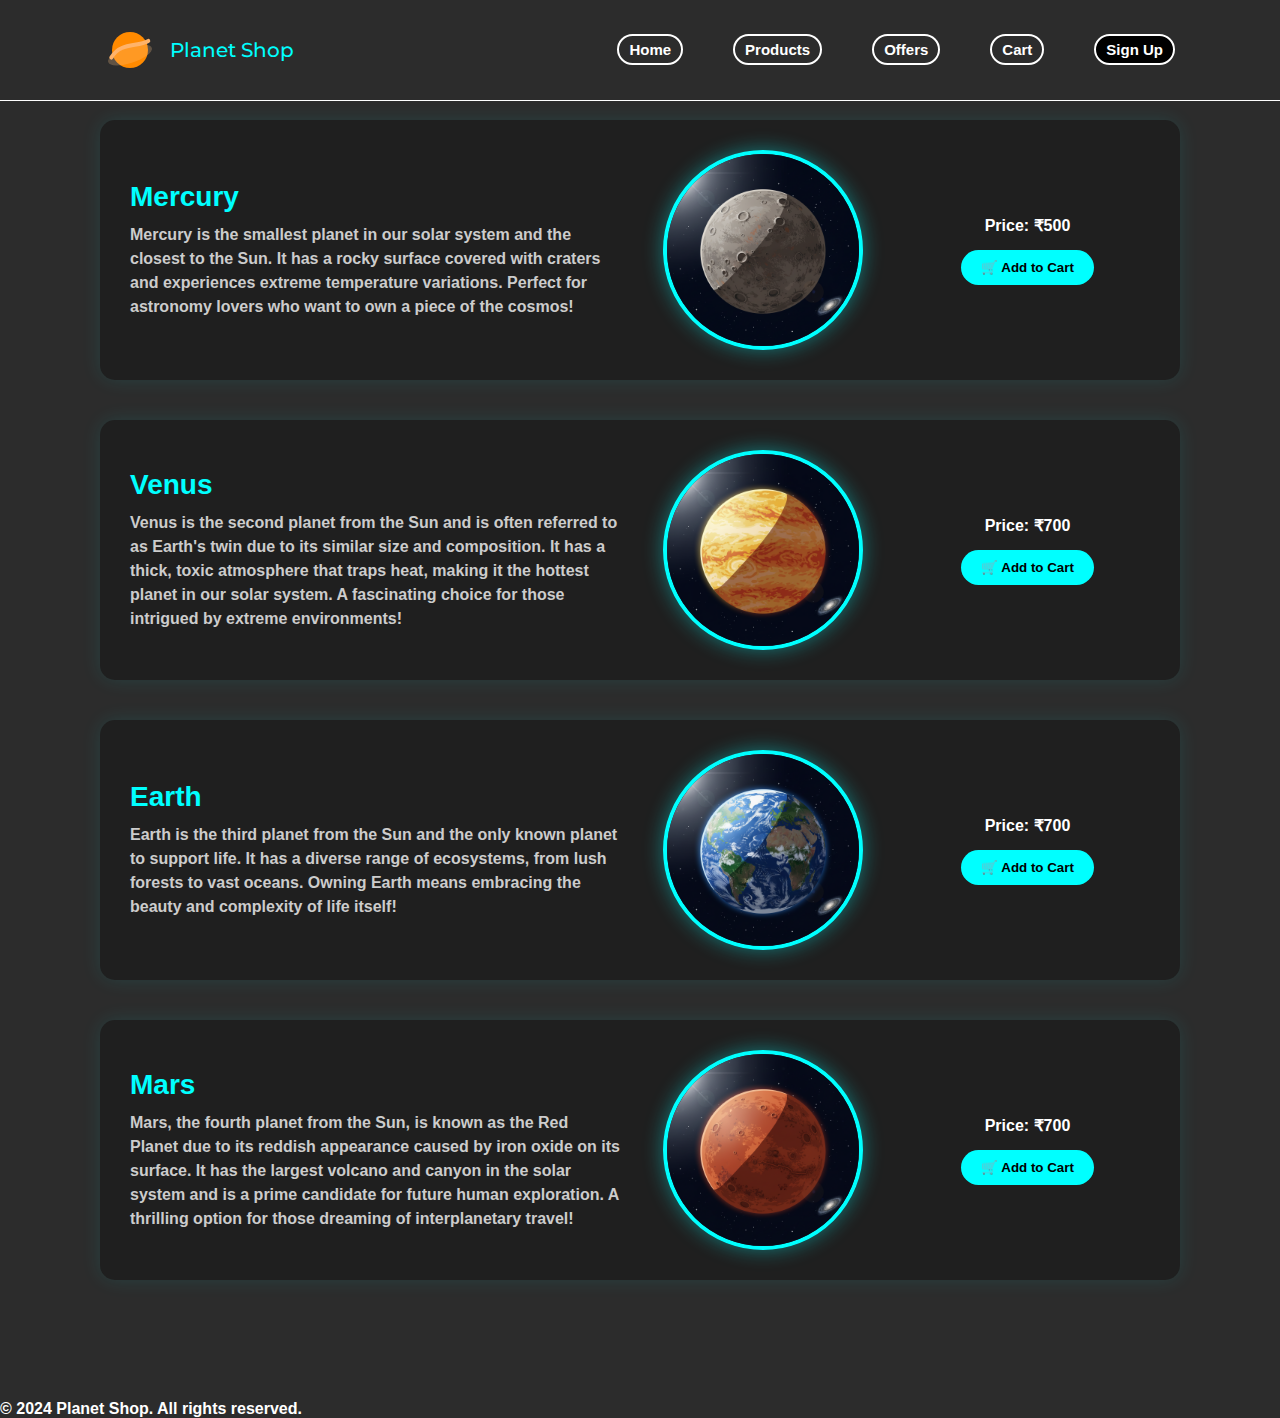
<file: ECommerce-PlanetShop/index.html>
<!DOCTYPE html>
<html lang="en">
<head>
    <meta charset="UTF-8">
    <meta name="viewport" content="width=device-width, initial-scale=1.0">
    <title>Planet Shop</title>
    <link rel="stylesheet" href="styles.css">
</head>
<body>
    <header class="header">
        <div class="logo">
            <img src="Images/planet.svg" alt="Planet Logo" class="logo-img">
            <a href="#">Planet Shop</a>
        </div>

        <nav class="search-bar">
            <ul class="navigation">
                <li><a href="#home" class="active">Home</a></li>
                <li><a href="#products">Products</a></li>
                <li><a href="#offers">Offers</a></li>
                <li><a href="#cart">Cart</a></li>
                 <li><a href="#signup" class="signup">Sign Up</a></li>
            </ul>
        </nav>
    </header>
   <main>
    <!-- Mercury Card -->
    <div class="planet-card">
        <div class="contentleft">
            <h2>Mercury</h2>
            <p>
                Mercury is the smallest planet in our solar system and the closest to the Sun. 
                It has a rocky surface covered with craters and experiences extreme temperature variations. 
                Perfect for astronomy lovers who want to own a piece of the cosmos!
            </p>
        </div>
        <div class="contentmid">
            <img src="Images/Mercury.png" alt="Mercury" class="planet-img">
        </div>
        <div class="contentright">
            <div class="price-tag">Price: ₹500</div>
            <button class="add-to-cart">🛒 Add to Cart</button>
        </div>
    </div>
        <!-- Venus Card -->
    <div class="planet-card">
        <div class="contentleft">
            <h2>Venus</h2>
            <p>
                Venus is the second planet from the Sun and is often referred to as Earth's twin due to its similar size and composition. 
                It has a thick, toxic atmosphere that traps heat, making it the hottest planet in our solar system. 
                A fascinating choice for those intrigued by extreme environments!
            </p>
        </div>
        <div class="contentmid">
            <img src="Images/Venus.png" alt="Venus" class="planet-img">
        </div>
        <div class="contentright">
            <div class="price-tag">Price: ₹700</div>
            <button class="add-to-cart">🛒 Add to Cart</button>
        </div>
    </div>
    <!-- Earth Card -->
    <div class="planet-card">
        <div class="contentleft">
            <h2>Earth</h2>
            <p>
                Earth is the third planet from the Sun and the only known planet to support life. 
                It has a diverse range of ecosystems, from lush forests to vast oceans. 
                Owning Earth means embracing the beauty and complexity of life itself! 
            </p>
        </div>
        <div class="contentmid">
            <img src="Images/Earth.png" alt="Earth" class="planet-img">
        </div>
        <div class="contentright">
            <div class="price-tag">Price: ₹700</div>
            <button class="add-to-cart">🛒 Add to Cart</button>
        </div>
    </div>
    <!-- Mars Card -->
    <div class="planet-card">
        <div class="contentleft">
            <h2>Mars</h2>
            <p>
                Mars, the fourth planet from the Sun, is known as the Red Planet due to its reddish appearance caused by iron oxide on its surface. 
                It has the largest volcano and canyon in the solar system and is a prime candidate for future human exploration. 
                A thrilling option for those dreaming of interplanetary travel!
            </p>
        </div>
        <div class="contentmid">
            <img src="Images/Mars.png" alt="Mars" class="planet-img">
        </div>
        <div class="contentright">
            <div class="price-tag">Price: ₹700</div>
            <button class="add-to-cart">🛒 Add to Cart</button>
        </div>
    </div>
</main>
    <footer class="footer">
    <p>&copy; 2024 Planet Shop. All rights reserved.</p>
</body>
</html>
</file>
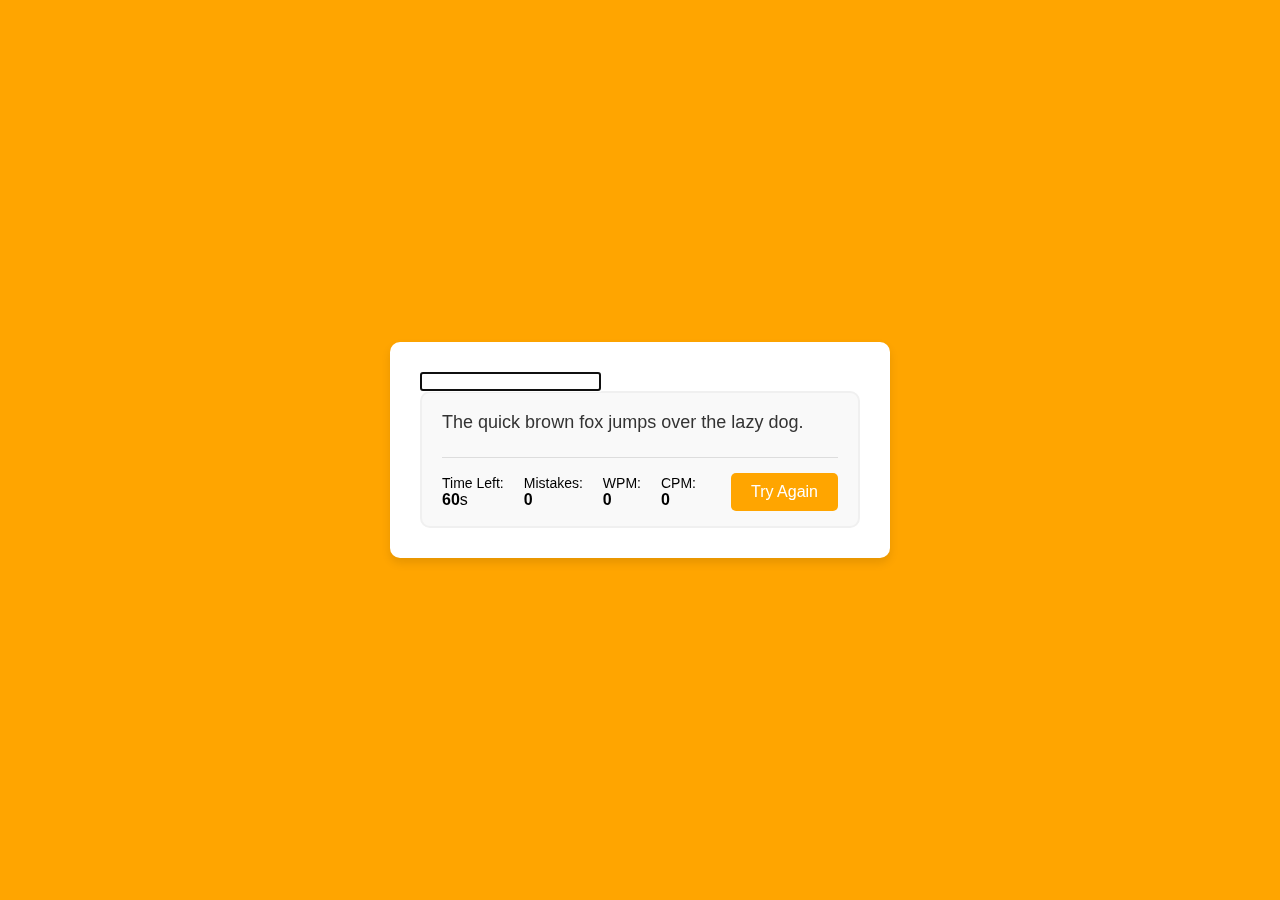
<file: SpeedTest.html>
<!DOCTYPE html>
<html lang="en">
<head>
  <meta charset="UTF-8" />
  <meta name="viewport" content="width=device-width, initial-scale=1.0"/>
  <title>Typing Speed Test</title>
  <link rel="stylesheet" href="style.css" />
</head>
<body>
  <div class="wrapper">
    <input type="text" class="input-field" autofocus />
    <div class="content-box">
      <div class="typing-text">
        <!-- Text will be injected by JS -->
      </div>
      <div class="content">
        <ul class="result-details">
          <li><p>Time Left:</p><span class="time"><b>60</b>s</span></li>
          <li><p>Mistakes:</p><span class="mistake"><b>0</b></span></li>
          <li><p>WPM:</p><span class="wpm"><b>0</b></span></li>
          <li><p>CPM:</p><span class="cpm"><b>0</b></span></li>
        </ul>
        <button class="reset-btn">Try Again</button>
      </div>
    </div>
  </div>

  <script src="script.js"></script>
</body>
</html>
</file>
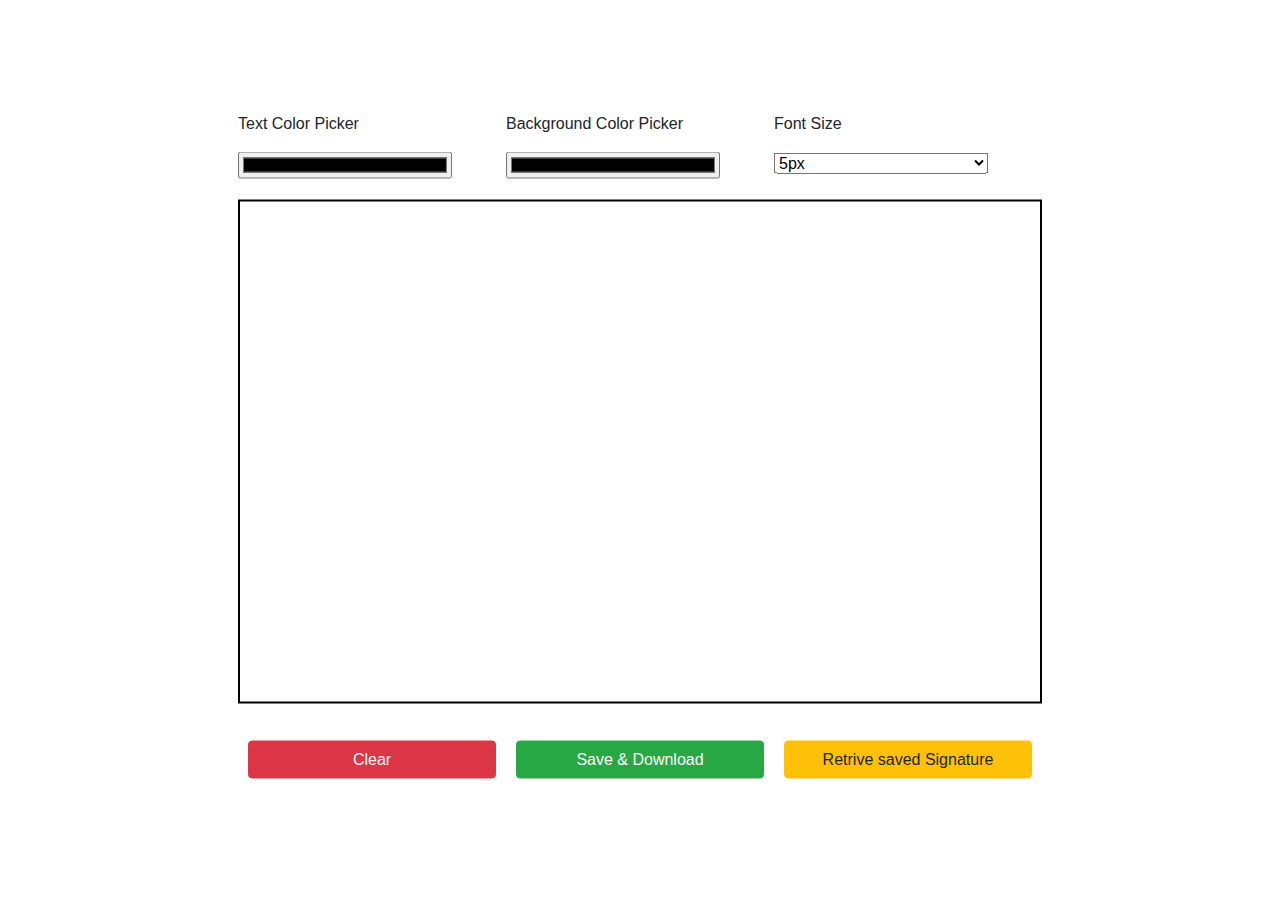
<file: SignatureTool/SignTool.html>
<!DOCTYPE html>
<html lang="en">
<head>
    <meta charset="UTF-8">
    <meta name="viewport" content="width=device-width, initial-scale=1.0">
    <title>Signature</title>
    <style>
        .main{
            position: absolute;
            top: 50%;
            left: 50%;
            transform: translate(-50%, -50%);
        }
        .canvas {
            border: 2px solid black;
        }
        .top, .bottom{
            display: flex;
            flex-direction: row;
            justify-content: space-between;
            margin: 20px 0 20px 0;
        }
        .black, input, select, button{
            width: 80%;
        }
        .top>.block{
            margin:10px ;
        }
        .bottom>button{
            margin: 10px;
        }
        .block>p{
            margin: 10px auto;
            padding: 50%;
        }

    </style>
    <link rel="icon" href="favSignatureFolder/favicon-16x16.png">
    <link rel="stylesheet" href="https://cdn.jsdelivr.net/npm/bootstrap@4.0.0/dist/css/bootstrap.min.css" integrity="sha384-Gn5384xqQ1aoWXA+058RXPxPg6fy4IWvTNh0E263XmFcJlSAwiGgFAW/dAiS6JXm" crossorigin="anonymous">
</head>
<body>
    <div class="main">
        <div class="top">
            <div class="black">
                <p>Text Color Picker</p>
                <input classs="form-control" type="color" id="colorPicker" >
            </div>
            <div class="black">
                <p>Background Color Picker</p>
                <input classs="form-control" type="color" id="canvasColor" >
            </div>
            <div class="black">
                <p>Font Size</p>
                <select id="fontPicker">
                    <option value="5">5px</option>
                    <option value="10">10px</option>
                    <option value="20">20px</option>
                    <option value="30">30px</option>
                    <option value="40">40px</option>
                    <option value="50">50px</option>
                </select>
            </div>
        </div>
        <canvas class="canvas" id="myCanvas" width="800" height="500"></canvas>
        <div class="bottom">
            <button type="button" class="btn btn-danger" id="clearButton">Clear</button>
            <button type="button" class="btn btn-success" id="saveButton">Save & Download</button>
            <button type="button" class="btn btn-warning" id="retriveButton">Retrive saved Signature</button>
        </div>
    </div>
<script>
    const colorPicker = document.getElementById('colorPicker');
    const canvasColor = document.getElementById('canvasColor');
    const canvas = document.getElementById('myCanvas');
    const clearButton = document.getElementById('clearButton');
    const saveButton = document.getElementById('saveButton');
    const retriveButton = document.getElementById('retriveButton');
    const fontPicker = document.getElementById('fontPicker');
    const ctx = canvas.getContext('2d');

    let isDrawing = false;
    let lastX = 0;
    let lastY = 0;

    colorPicker.addEventListener('change',(e)=>{
        ctx.strokeStyle = e.target.value;
        ctx.fillStyle = e.target.value;
    });
    canvas.addEventListener('mousedown',(e)=>{
        isDrawing = true;
        lastX = e.offsetX;
        lastY = e.offsetY;
    });

    canvas.addEventListener('mousemove',(e)=>{
        if(isDrawing)
        { 
            ctx.beginPath();
            ctx.moveTo(lastX,lastY);
            ctx.lineTo(e.offsetX,e.offsetY);
            ctx.stroke();
            lastX = e.offsetX;
            lastY = e.offsetY;
        }
    });

    canvas.addEventListener('mouseup', () => isDrawing = false);
    canvas.addEventListener('mouseleave', () => isDrawing = false);

    canvasColor.addEventListener('change',(e)=>{
        ctx.fillStyle = e.target.value;
        ctx.fillRect(0,0,canvas.width,canvas.height);
        ctx.fillStyle = colorPicker.value;
    });

    fontPicker.addEventListener('change',(e)=>{
        ctx.lineWidth = e.target.value;
        ctx.font = `${e.target.value}px Verdana`;
    });

    clearButton.addEventListener('click',()=>{
        ctx.clearRect(0,0,canvas.width,canvas.height);
        localStorage.removeItem('signatureImage');
    });

    saveButton.addEventListener('click',()=>{
        localStorage.setItem('signatureImage',canvas.toDataURL());
        const link = document.createElement('a');
        link.download = 'signature.png';
        link.href = canvas.toDataURL();
        link.click();
        alert('Signature saved to local storage and downloaded as signature.png');
    });

    retriveButton.addEventListener('click',()=>{
        const dataURL = localStorage.getItem('signatureImage');
        if(dataURL){
            const img = new Image();
            img.onload = function(){
                ctx.clearRect(0,0,canvas.width,canvas.height);
                ctx.drawImage(img,0,0);
            }
            img.src = dataURL;
        } else {
            alert('No saved signature found in local storage.');
        }
    });



</script>
</body>
</html>
</file>
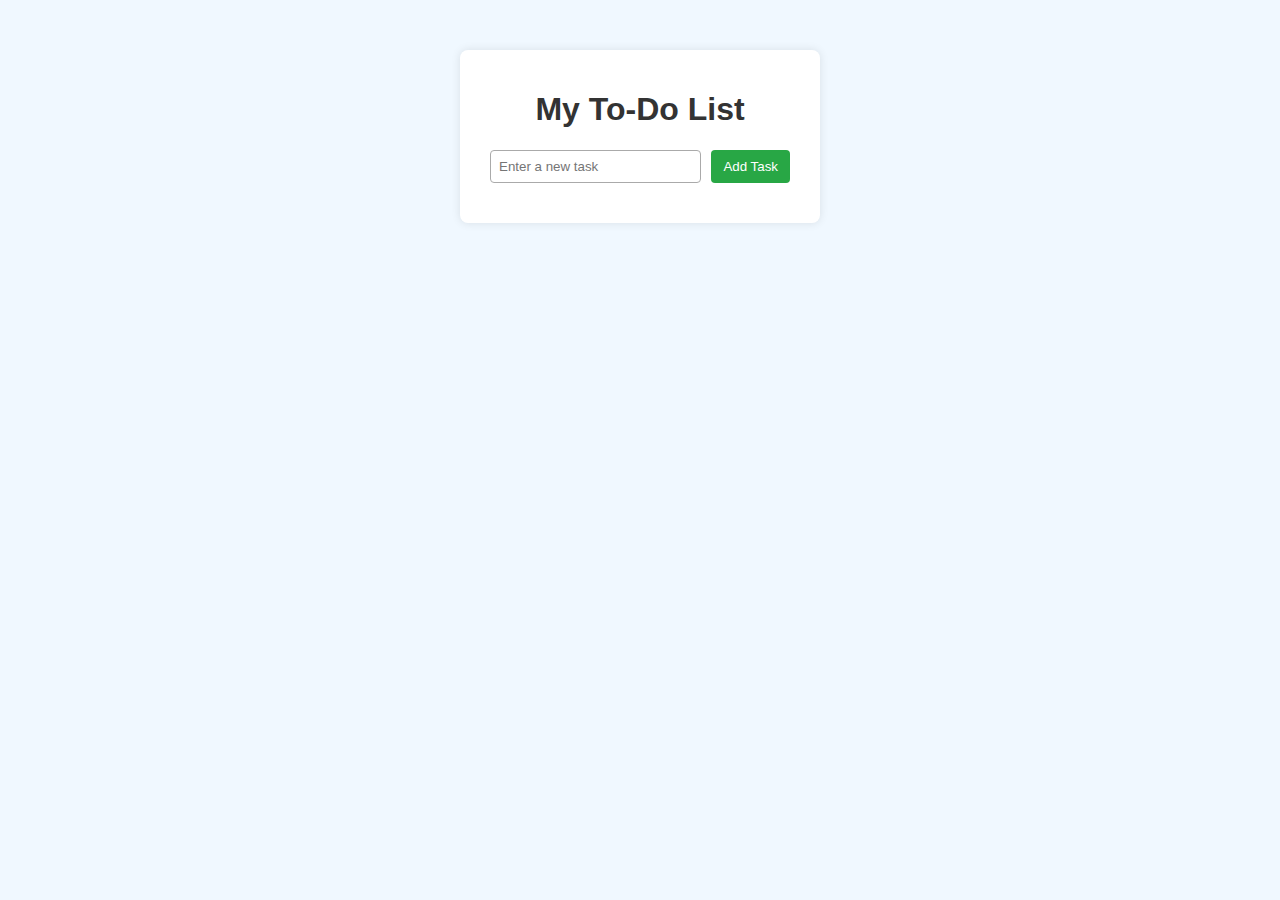
<file: ToDoList/ToDo.html>
<!DOCTYPE html>
<html lang="en">
<head>
  <meta charset="UTF-8" />
  <meta name="viewport" content="width=device-width, initial-scale=1.0"/>
  <title>To-Do List</title>
  <link rel="stylesheet" href="styles.css" />
  <script src="scripts.js" defer></script>
</head>
<body>
  <div class="container">
    <h1>My To-Do List</h1>
    <div class="todo-input">
      <input type="text" id="taskInput" placeholder="Enter a new task" />
      <button id="addTaskBtn">Add Task</button>
    </div>
    <ul id="taskList"></ul>
  </div>
</body>
</html>
</file>
<file: ECommerce-PlanetShop/styles.css>
@import url('https://fonts.googleapis.com/css2?family=Montserrat:ital,wght@0,100..900;1,100..900&display=swap');

*{
    margin: 0;
    padding: 0;
    box-sizing: border-box;
    font-weight: bold;
    font-family: 'Poppins', Verdana, Geneva, Tahoma, sans-serif;
    color: white;
}

body{
    font-family: 'Montserrat', sans-serif;
    font-weight: 400;
    background-color: #2c2c2c;
}

header{
    position: fixed;
    top: 0;
    left: 0;
    width: 100%;
    padding: 20px 100px;
    background-color: #2c2c2c;
    display: flex;
    justify-content: space-between;
    align-items: center;
    z-index: 1000;
    border-bottom: white solid 1px;
}

ul{
    list-style: none;
    display: flex;
    align-items: center;
    justify-content: center;
    gap: 40px;
}

ul li a{
    margin: 0 5px;
    border: 2px solid white;
    padding: 0 10px;
    text-decoration: none;
    border-radius: 50px;
    color: white;

    transition: 0.3s;
}

.logo{
    border-radius: 2px solid white;
    size: 100px;
    display: flex;
    align-items: center;
    gap: 10px;
}

.logo-img {
  width: 60px;
  height: 60px;
}
.logo a{
    font-family: 'Montserrat', sans-serif;
    font-size: 20px;
    font-weight: 500;
    text-decoration: none;
    color: aqua;
}



main {
    display: flex;
    flex-direction: column; /* stack planet cards vertically */
    gap: 40px; /* spacing between cards */
    margin: 120px 100px; /* push down from header */
}

.planet-card {
    display: flex;
    justify-content: space-between;
    align-items: center;
    background: #1f1f1f;
    padding: 30px;
    border-radius: 15px;
    box-shadow: 0 0 20px rgba(0,255,255,0.1);
    gap: 20px;
}

.planet-card:hover {
    box-shadow: 0 0 30px rgba(0,255,255,0.3);
    transform: translateY(-5px);
    transition: 0.3s ease-in-out;
}

.contentleft {
    flex: 2;
}

.contentmid {
    flex: 1;
    display: flex;
    justify-content: center;
    align-items: center;
}

.planet-img {
    width: 200px;
    height: auto;
    border-radius: 50%;
    border: 4px solid aqua;
    box-shadow: 0 0 20px rgba(0, 255, 255, 0.4);
    transition: transform 0.3s ease;
}

.planet-img:hover {
    transform: scale(1.1);
}

.contentright {
    flex: 1;
    display: flex;
    flex-direction: column;
    align-items: center;
    gap: 15px;
}

.contentright .add-to-cart{
    background-color: aqua;
    color: black;
    border: none;
    padding: 10px 20px;
    border-radius: 50px;
    cursor: pointer;
    font-weight: bold;
    transition: background-color 0.3s ease;
}

.contentright .add-to-cart:hover {
    transform: scale(1.1); /* This will make the button slightly bigger on hover */
    box-shadow: 0 0 15px rgba(0, 255, 255, 0.6); /* Optional: Adds a glowing effect */
}

.planet-card h2 {
    font-size: 28px;
    margin-bottom: 10px;
    color: aqua;
}

.planet-card p {
    font-size: 16px;
    line-height: 1.5;
    color: #ccc;
}

.navigation a{
    text-decoration: none;
    color: white;
    font-size: 15px;
    border: 2px solid white;
    padding: 5px 10px;
    border-radius: 20px;
    transition: 0.3s;
}

.signup{
    background-color: black;
    color: black;
}

.signup:hover{
    background-color: aqua;
    color: white;
}
</file>
<file: style.css>
*{
  margin: 0;
  padding: 0;
  box-sizing: border-box;
  font-family: Verdana, Geneva, Tahoma, sans-serif;
}
body{
  min-height: 100vh;
  display: flex;
  justify-content: center;
  align-items: center;
  background: orange;
}
.wrapper{
  width: 500px;
  background: #fff;
  padding: 30px;
  border-radius: 10px;
  box-shadow: 0 5px 10px rgba(0,0,0,0.1);
}
.wrapper .content-box{
  padding: 15px 20px;
  border-radius: 10px;
  border: 2px solid #f0f0f0;
  background: #f9f9f9;
}
.typing-text{
  font-size: 18px;
  line-height: 1.6;
  color: #333;
  user-select: none;
}
.typing-text span.correct { color: green; }
.typing-text span.incorrect { color: red; text-decoration: underline; }
.content{
  margin-top: 20px;
  display: flex;
  flex-wrap: wrap;
  justify-content: space-between;
  align-items: center;
  border-top: 1px solid #ddd;
  padding-top: 15px;
}
.result-details{
  list-style: none;
  display: flex;
  gap: 20px;
}
.result-details li p { font-size: 14px; }
.content button{
  outline: none;
  border: none;
  color: #fff;
  background: orange;
  padding: 10px 20px;
  font-size: 16px;
  cursor: pointer;
  border-radius: 5px;
  transition: 0.3s;
}
.content button:hover{
  background: darkorange;
}
</file>
<file: ToDoList/styles.css>
body {
    font-family: Arial, sans-serif;
    background-color: #f0f8ff;
    margin: 0;
    padding: 0;
    display: flex;
    justify-content: center;
    align-items: flex-start;
    height: 100vh;
  }
  
  .container {
    margin-top: 50px;
    background: white;
    padding: 20px 30px;
    border-radius: 8px;
    box-shadow: 0 0 10px rgba(0, 0, 0, 0.1);
    width: 300px;
  }
  
  h1 {
    text-align: center;
    color: #333;
  }
  
  .todo-input {
    display: flex;
    gap: 10px;
    margin-bottom: 20px;
  }
  
  input[type="text"] {
    flex: 1;
    padding: 8px;
    border: 1px solid #aaa;
    border-radius: 4px;
  }
  
  button {
    padding: 8px 12px;
    background-color: #28a745;
    color: white;
    border: none;
    border-radius: 4px;
    cursor: pointer;
  }
  
  button:hover {
    background-color: #218838;
  }
  
  ul {
    list-style: none;
    padding: 0;
  }
  
  li {
    padding: 8px;
    background: #f4f4f4;
    border: 1px solid #ddd;
    margin-bottom: 5px;
    display: flex;
    justify-content: space-between;
  }
  
  li.completed {
    text-decoration: line-through;
    color: gray;
  }
</file>
